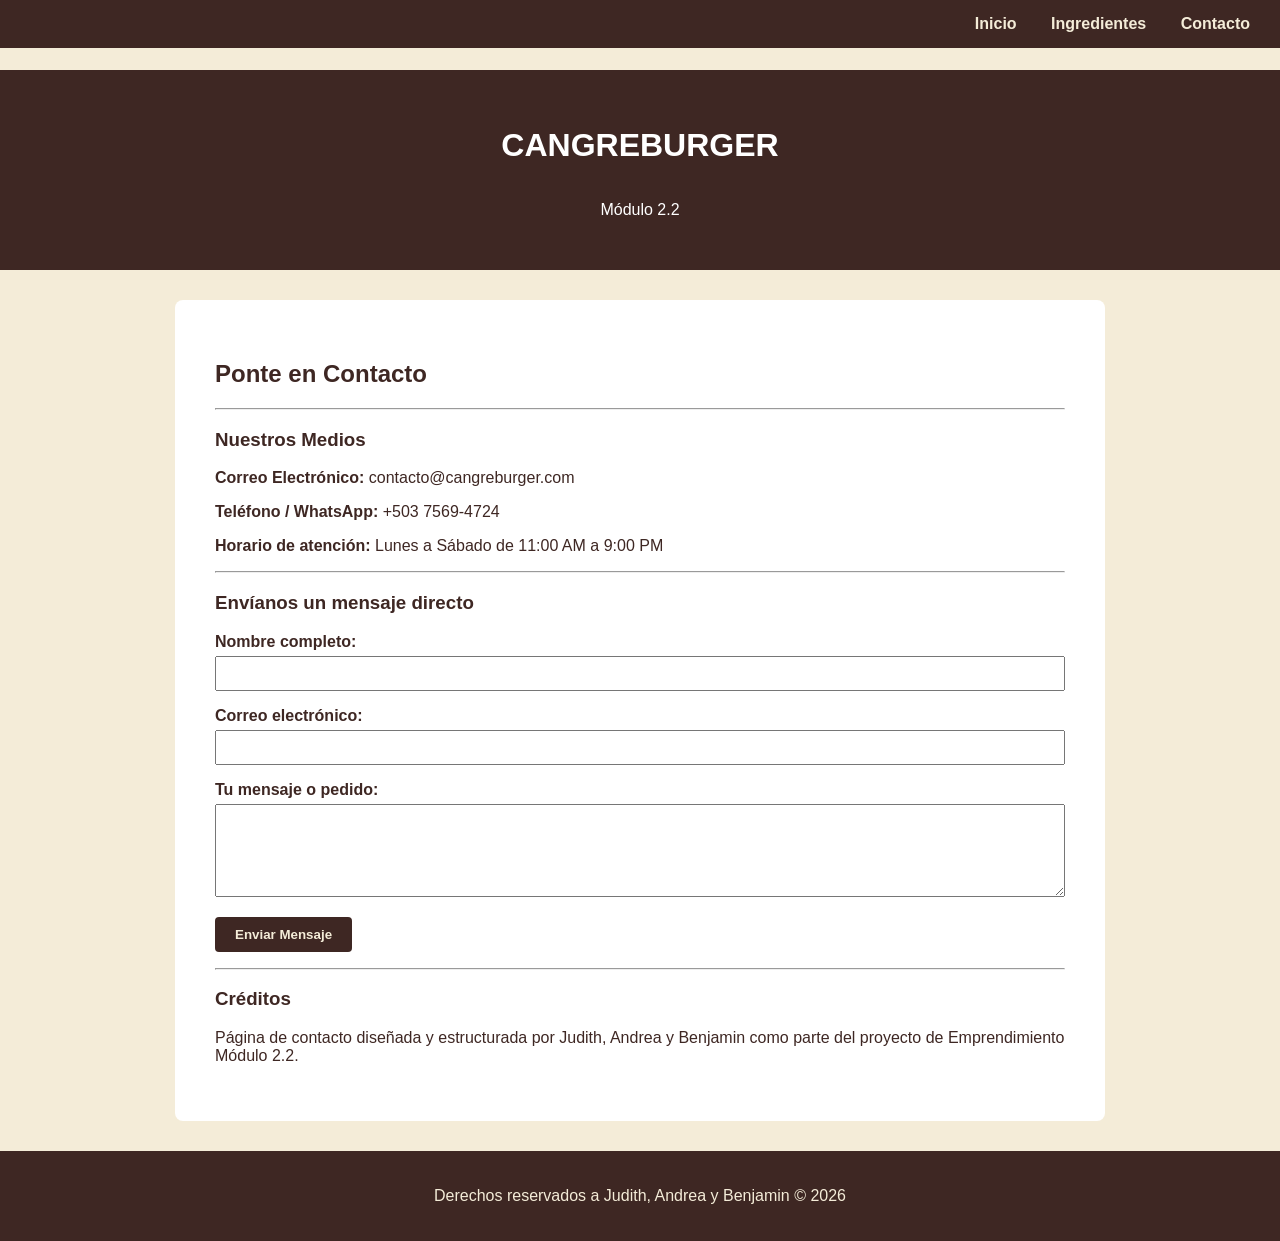
<file: contac.html>
<!DOCTYPE html>
<html lang="es">
<head>
    <meta charset="UTF-8">
    <meta name="viewport" content="width=device-width, initial-scale=1.0">
    <title>Cangreburger - Contacto</title>
    <link rel="stylesheet" href="styles.css">
</head>
<body>

    <header id="mi-encabezado">
        <nav>
            <ul>
                 
                <li><a href="index.html">Inicio</a></li>
                <li><a href="ingredientes.html">Ingredientes</a></li>
                <li><a href="contac.html">Contacto</a></li>
                
            </ul>
            </ul>
        </nav>
        <h1>CANGREBURGER</h1>
        <p>Módulo 2.2</p>
    </header>

    <main>
        <article class="contenido">
            <h2>Ponte en Contacto</h2>
            <hr>

            <section class="informacion-contacto">
                <h3>Nuestros Medios</h3>
                <p><b>Correo Electrónico:</b> contacto@cangreburger.com</p>
                <p><b>Teléfono / WhatsApp:</b> +503 7569-4724</p>
                <p><b>Horario de atención:</b> Lunes a Sábado de 11:00 AM a 9:00 PM</p>
            </section>

            <hr>

            <section class="formulario-contacto">
                <h3>Envíanos un mensaje directo</h3>
                <form action="#" method="POST">
                    <p>
                        <label for="nombre"><b>Nombre completo:</b></label><br>
                        <input type="text" id="nombre" name="nombre" required style="width: 100%; padding: 8px; margin-top: 5px; box-sizing: border-box;">
                    </p>
                    
                    <p>
                        <label for="correo"><b>Correo electrónico:</b></label><br>
                        <input type="email" id="correo" name="correo" required style="width: 100%; padding: 8px; margin-top: 5px; box-sizing: border-box;">
                    </p>

                    <p>
                        <label for="mensaje"><b>Tu mensaje o pedido:</b></label><br>
                        <textarea id="mensaje" name="mensaje" rows="5" required style="width: 100%; padding: 8px; margin-top: 5px; box-sizing: border-box; resize: vertical;"></textarea>
                    </p>

                    <p>
                        <button type="submit" style="background-color: #3e2723; color: #f4ecd8; padding: 10px 20px; border: none; border-radius: 4px; font-weight: bold; cursor: pointer;">Enviar Mensaje</button>
                    </p>
                </form>
            </section>

            <hr>

            <section class="creditos">
                <h3>Créditos</h3>
                <p>Página de contacto diseñada y estructurada por Judith, Andrea y Benjamin como parte del proyecto de Emprendimiento Módulo 2.2.</p>
            </section>
        </article>
    </main>

    <footer class="footer">
        <p>Derechos reservados a Judith, Andrea y Benjamin © 2026</p>
    </footer>

    <script src="script.js"></script>
</body>
</html>
</file>
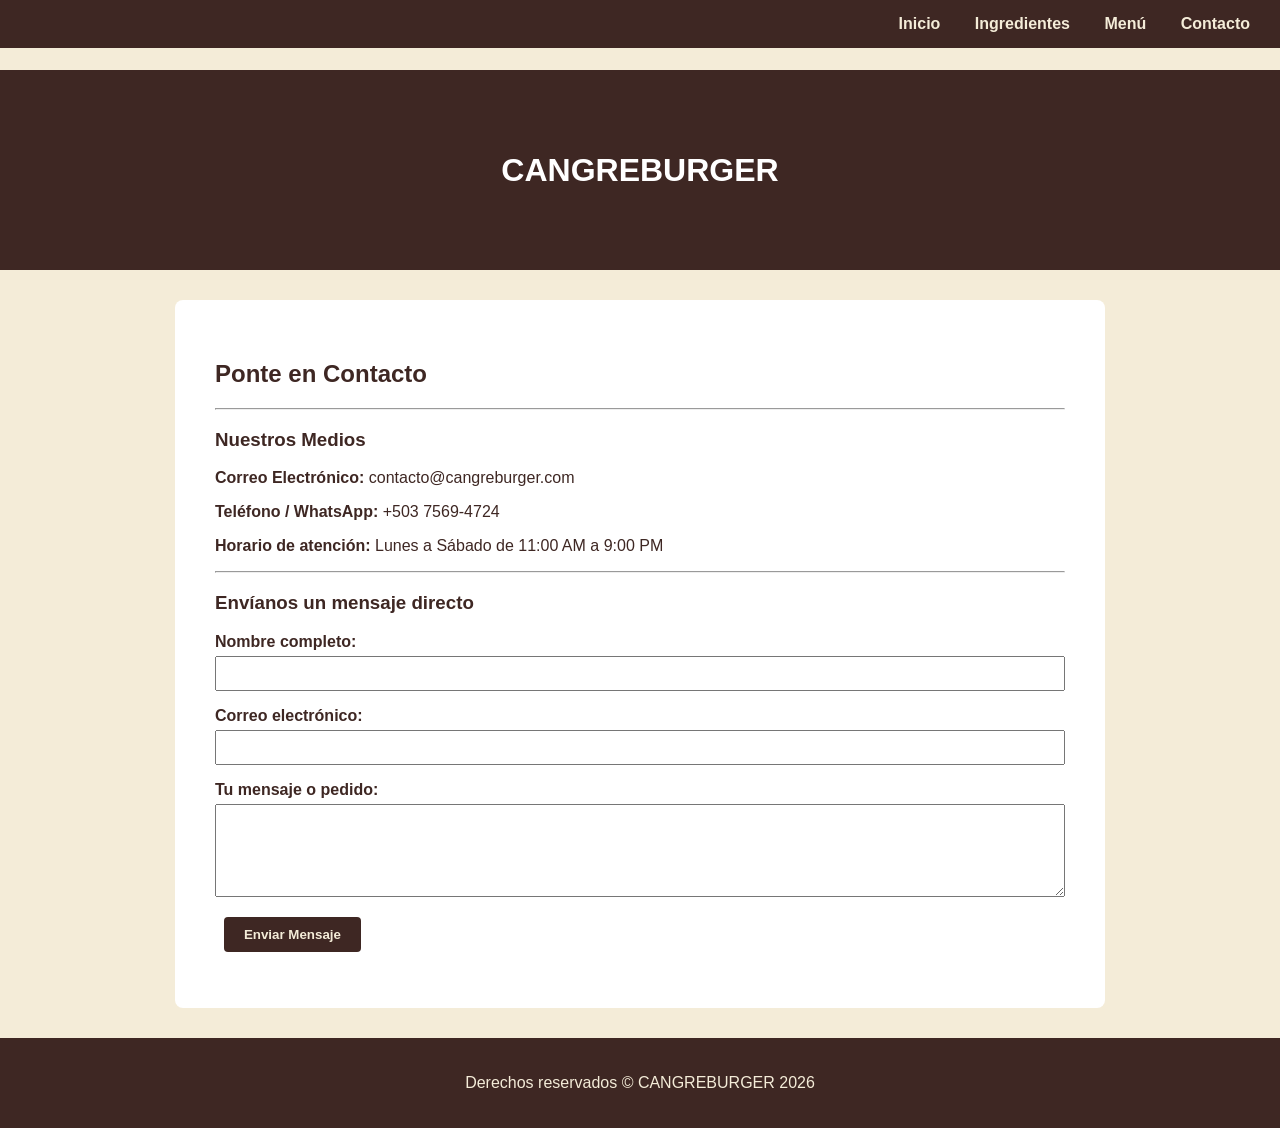
<file: contactos.html>
<!DOCTYPE html>
<html lang="es">
<head>
    <meta charset="UTF-8">
    <meta name="viewport" content="width=device-width, initial-scale=1.0">
    <title>Cangreburger - Contacto</title>
    <link rel="stylesheet" href="styles.css">
</head>
<body>

    <header id="mi-encabezado">
        <nav>
            <ul>
                <li><a href="index.html">Inicio</a></li>
                <li><a href="ingredientes.html">Ingredientes</a></li>
                <li><a href="menu.html">Menú</a></li>
                <li><a href="contactos.html">Contacto</a></li>
            </ul>
        </nav>
        <h1>CANGREBURGER</h1>
        
    </header>

    <main>
        <article class="contenido">
            <h2>Ponte en Contacto</h2>
            <hr>

            <section class="informacion-contacto">
                <h3>Nuestros Medios</h3>
                <p><b>Correo Electrónico:</b> contacto@cangreburger.com</p>
                <p><b>Teléfono / WhatsApp:</b> +503 7569-4724</p>
                <p><b>Horario de atención:</b> Lunes a Sábado de 11:00 AM a 9:00 PM</p>
            </section>

            <hr>

            <section class="formulario-contacto">
                <h3>Envíanos un mensaje directo</h3>
                <form action="#" method="POST">
                    <p>
                        <label for="nombre"><b>Nombre completo:</b></label><br>
                        <input type="text" id="nombre" name="nombre" required style="width: 100%; padding: 8px; margin-top: 5px; box-sizing: border-box;">
                    </p>
                    
                    <p>
                        <label for="correo"><b>Correo electrónico:</b></label><br>
                        <input type="email" id="correo" name="correo" required style="width: 100%; padding: 8px; margin-top: 5px; box-sizing: border-box;">
                    </p>

                    <p>
                        <label for="mensaje"><b>Tu mensaje o pedido:</b></label><br>
                        <textarea id="mensaje" name="mensaje" rows="5" required style="width: 100%; padding: 8px; margin-top: 5px; box-sizing: border-box; resize: vertical;"></textarea>
                    </p>

                    <p>
                        <label>&nbsp;</label>
                        <button type="submit" style="background-color: #3e2723; color: #f4ecd8; padding: 10px 20px; border: none; border-radius: 4px; font-weight: bold; cursor: pointer;">Enviar Mensaje</button>
                    </p>
                </form>
            </section>
        </article>
    </main>

    <footer class="footer">
        <p>Derechos reservados © CANGREBURGER 2026</p>
    </footer>

    <script src="script.js"></script>
</body>
</html>
</file>
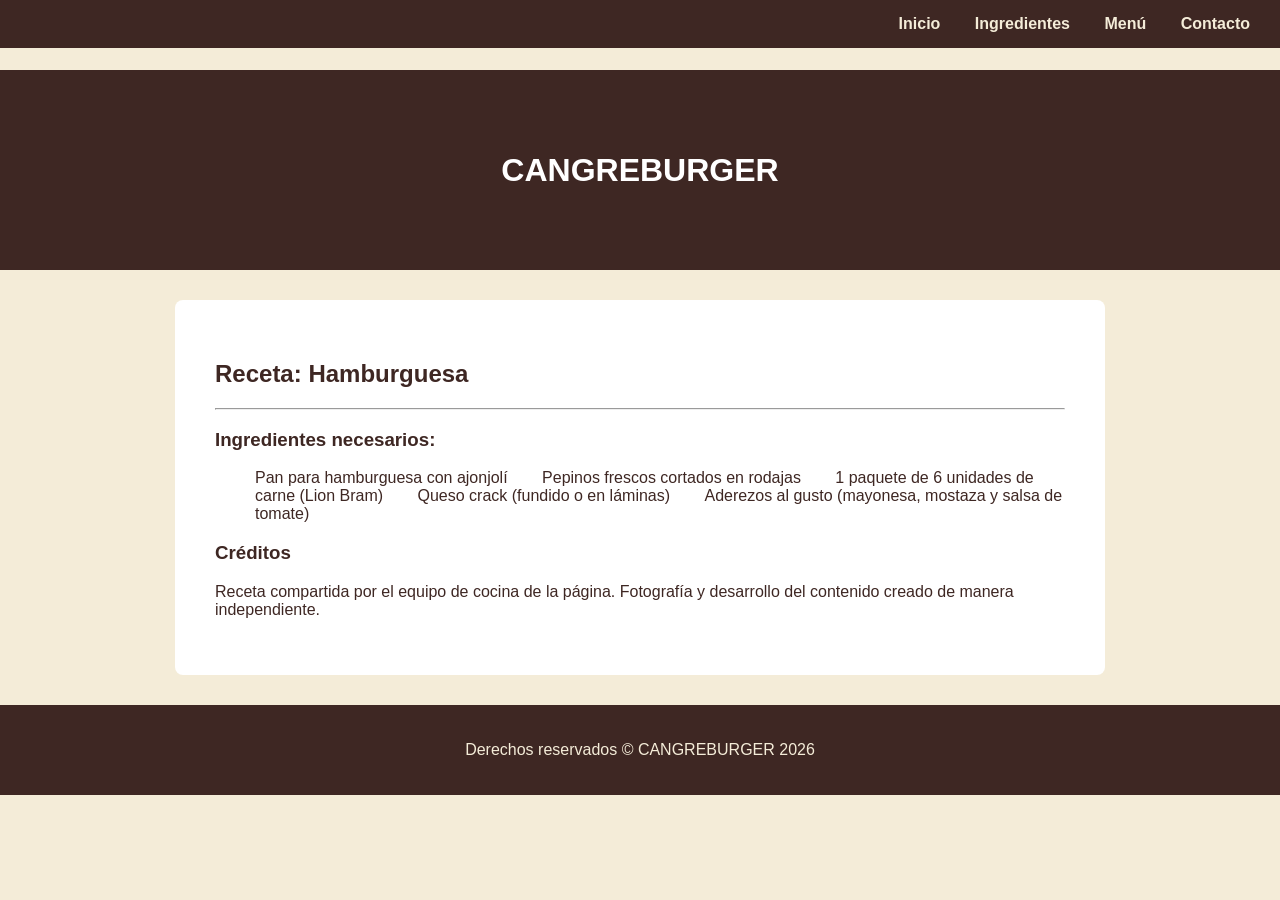
<file: ingredientes.html>
<!DOCTYPE html>
<html lang="es">
<head>
    <meta charset="UTF-8">
    <meta name="viewport" content="width=device-width, initial-scale=1.0">
    <title>Receta de Hamburguesas Especiales</title>
    <link rel="stylesheet" href="styles.css">
</head>
<body>

    <header id="mi-encabezado">
        <nav>
            <ul>
                <li><a href="index.html">Inicio</a></li>
                <li><a href="ingredientes.html">Ingredientes</a></li>
                <li><a href="menu.html">Menú</a></li>
                <li><a href="contactos.html">Contacto</a></li>
            </ul>
        </nav>
        <h1>CANGREBURGER</h1>
    
    </header>

    <main>
        <article class="contenido">
            <h2>Receta: Hamburguesa</h2>
            <hr>

            <section class="ingredientes">
                <h3>Ingredientes necesarios:</h3>
                <ol>
                    <li>Pan para hamburguesa con ajonjolí</li>
                    <li>Pepinos frescos cortados en rodajas</li>
                    <li>1 paquete de 6 unidades de carne (Lion Bram)</li>
                    <li>Queso crack (fundido o en láminas)</li>
                    <li>Aderezos al gusto (mayonesa, mostaza y salsa de tomate)</li>
                </ol>
            </section>

            <section class="creditos">
                <h3>Créditos</h3>
                <p>Receta compartida por el equipo de cocina de la página. Fotografía y desarrollo del contenido creado de manera independiente.</p>
            </section>
        </article>
    </main>

    <footer class="footer">
        <p>Derechos reservados ©  CANGREBURGER  2026</p>
    </footer>

    <script src="script.js"></script>
</body>
</html>
</file>
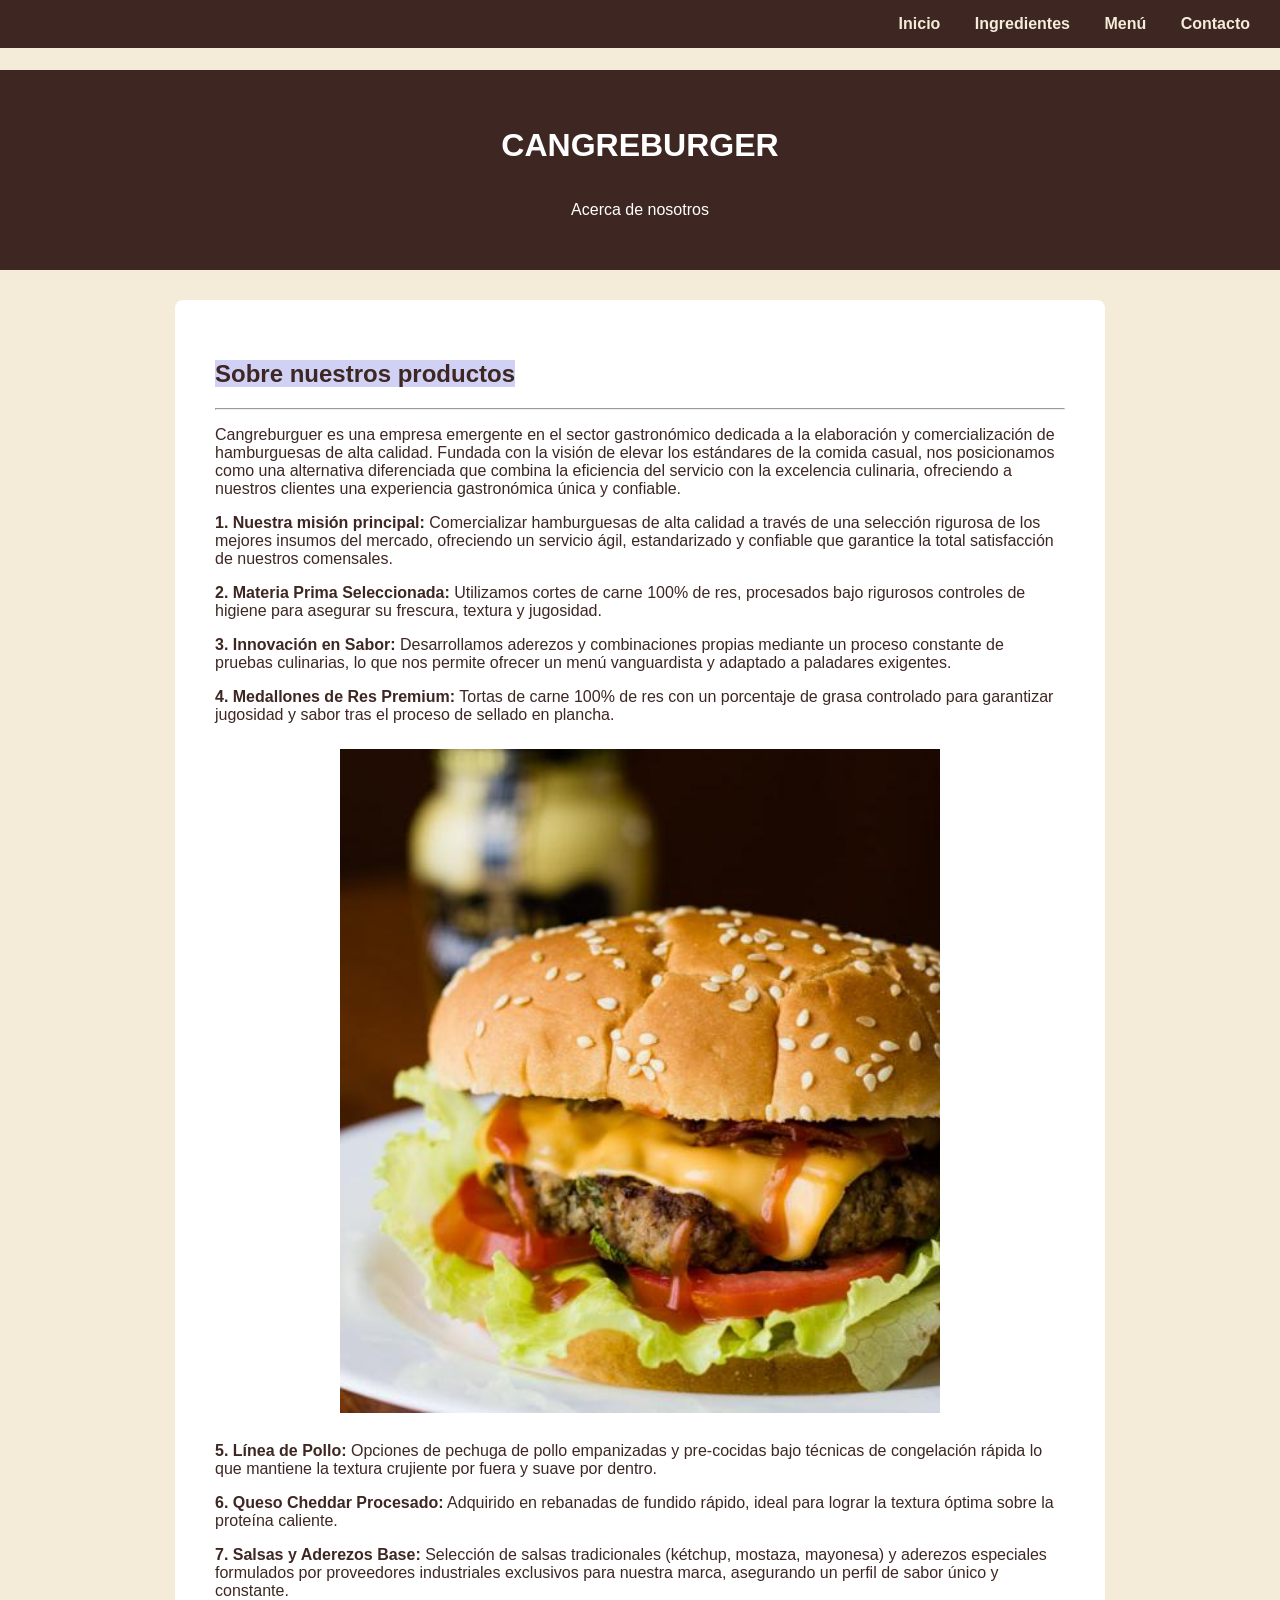
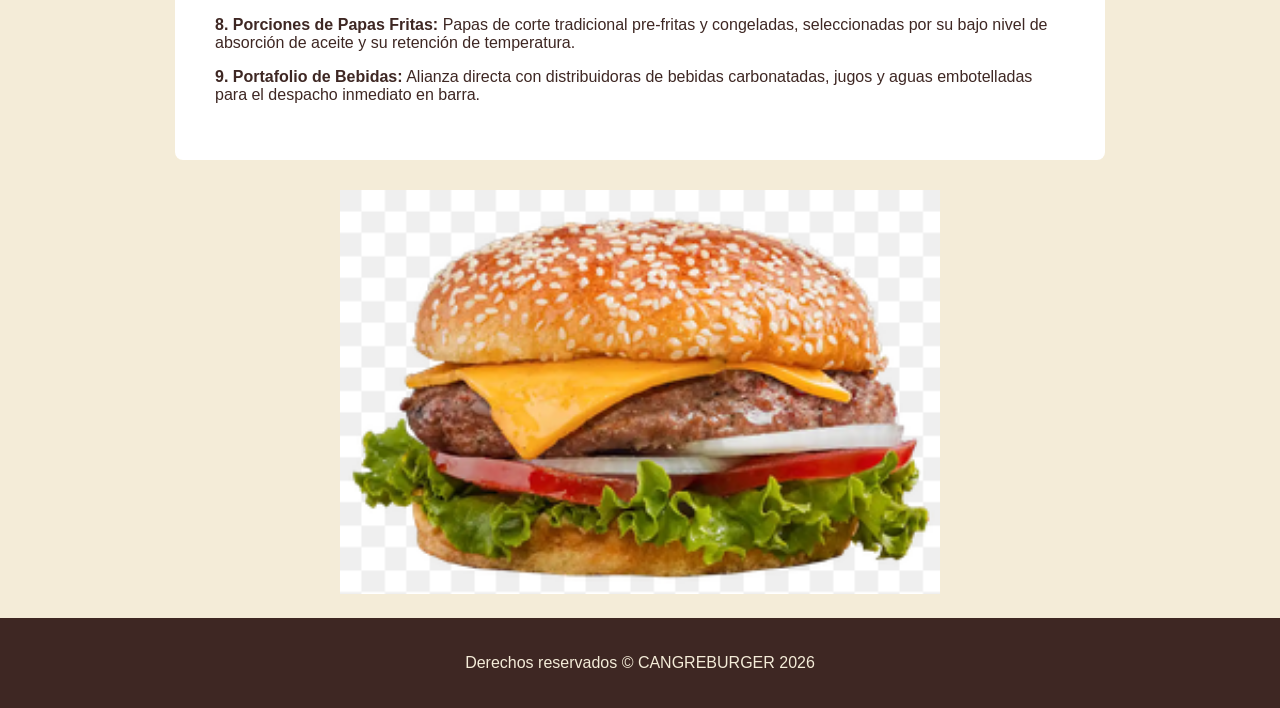
<file: menu.html>
<!DOCTYPE html>
<html lang="es">
<head>
    <meta charset="UTF-8">
    <meta name="viewport" content="width=device-width, initial-scale=1.0">
    <title>CANGREBURGER - Menú</title>
    <link rel="stylesheet" href="styles.css">
</head>
<body>

    <header id="mi-encabezado">
        <nav>
            <ul>
                <li><a href="index.html">Inicio</a></li>
                <li><a href="ingredientes.html">Ingredientes</a></li>
                <li><a href="menu.html">Menú</a></li>
                <li><a href="contactos.html">Contacto</a></li>
            </ul>
        </nav>
        <h1>CANGREBURGER</h1>
        <p>Acerca de nosotros</p>
    </header>

    <main>
        <section class="contenido">
            <h2>
                <span style="background-color:rgb(208, 209, 245);">Sobre nuestros productos</span>
            </h2>
            <hr>
            
            <p>
                Cangreburguer es una empresa emergente en el sector gastronómico dedicada a la
                elaboración y comercialización de hamburguesas de alta calidad. Fundada con la visión de
                elevar los estándares de la comida casual, nos posicionamos como una alternativa diferenciada
                que combina la eficiencia del servicio con la excelencia culinaria, ofreciendo a nuestros
                clientes una experiencia gastronómica única y confiable.
            </p>
            
            <p>
                <strong>1. Nuestra misión principal:</strong> Comercializar hamburguesas de alta calidad a través de una 
                selección rigurosa de los mejores insumos del mercado, ofreciendo un servicio ágil, estandarizado y confiable que garantice la
                total satisfacción de nuestros comensales.
            </p>
            
            <p>
                <strong>2. Materia Prima Seleccionada:</strong> Utilizamos cortes de carne 100% de res, procesados bajo rigurosos 
                controles de higiene para asegurar su frescura, textura y jugosidad.
            </p>
            
            <p>
                <strong>3. Innovación en Sabor:</strong> Desarrollamos aderezos y combinaciones propias mediante un proceso constante de
                pruebas culinarias, lo que nos permite ofrecer un menú vanguardista y adaptado a paladares exigentes.
            </p>
            
            <p>
                <strong>4. Medallones de Res Premium:</strong> Tortas de carne 100% de res con un porcentaje de grasa
                controlado para garantizar jugosidad y sabor tras el proceso de sellado en plancha.
            </p>
            
            <div style="text-align: center; margin: 25px 30px;">
                <img src="img/1.jpeg" alt="Banner Publicitario" style="max-width: 100%; height: auto; width: 600px;">
            </div>

            <p>
                <strong>5. Línea de Pollo:</strong> Opciones de pechuga de pollo empanizadas y pre-cocidas bajo técnicas de
                congelación rápida lo que mantiene la textura crujiente por fuera y suave por dentro.
            </p>
            
            <p>
                <strong>6. Queso Cheddar Procesado:</strong> Adquirido en rebanadas de fundido rápido, ideal para lograr la
                textura óptima sobre la proteína caliente.
            </p>
            
            <p>
                <strong>7. Salsas y Aderezos Base:</strong> Selección de salsas tradicionales (kétchup, mostaza, mayonesa) y
                aderezos especiales formulados por proveedores industriales exclusivos para nuestra marca,
                asegurando un perfil de sabor único y constante.
            </p>
            
            <p>
                <strong>8. Porciones de Papas Fritas:</strong> Papas de corte tradicional pre-fritas y congeladas, seleccionadas
                por su bajo nivel de absorción de aceite y su retención de temperatura.
            </p>
            
            <p>
                <strong>9. Portafolio de Bebidas:</strong> Alianza directa con distribuidoras de bebidas carbonatadas, jugos y
                aguas embotelladas para el despacho inmediato en barra.
            </p>
        </section>
    </main>

    <div style="text-align: center; margin: 20px 0;">
        <img src="img/2.png" alt="Imagen secundaria" style="max-width: 100%; height: auto; width: 600px;">
    </div>

    <footer class="footer">
        <p>Derechos reservados © CANGREBURGER 2026</p>
    </footer>

    <script src="script.js"></script>
</body>
</html>
</file>
<file: styles.css>
body {
    margin: 0;
    padding-top: 70px;
    background-color: #f4ecd8; 
    font-family: Arial, sans-serif;
    color: #3e2723;
}

nav {
    background-color: #3e2723; 
    padding: 15px 20px;
    position: fixed; 
    top: 0;
    width: 100%;
    z-index: 1000;
}

ul { list-style-type: none; text-align: right; margin: 0; }
li { display: inline; margin-right: 30px; }
nav a { text-decoration: none; color: #f4ecd8; font-weight: bold; }
nav a:hover { color: #ffb300; }

#mi-encabezado {
    background: #3e2723;
    height: 200px;
    display: flex;
    flex-direction: column;
    justify-content: center; 
    align-items: center; 
    color: #ffffff;
}

.contenido {
    max-width: 850px;
    margin: 30px auto;
    background-color: #ffffff;
    padding: 40px;
    border-radius: 8px;
}

.footer {
    background-color: #3e2723;
    padding: 20px;
    color: #f4ecd8;
    text-align: center;
}
</file>
